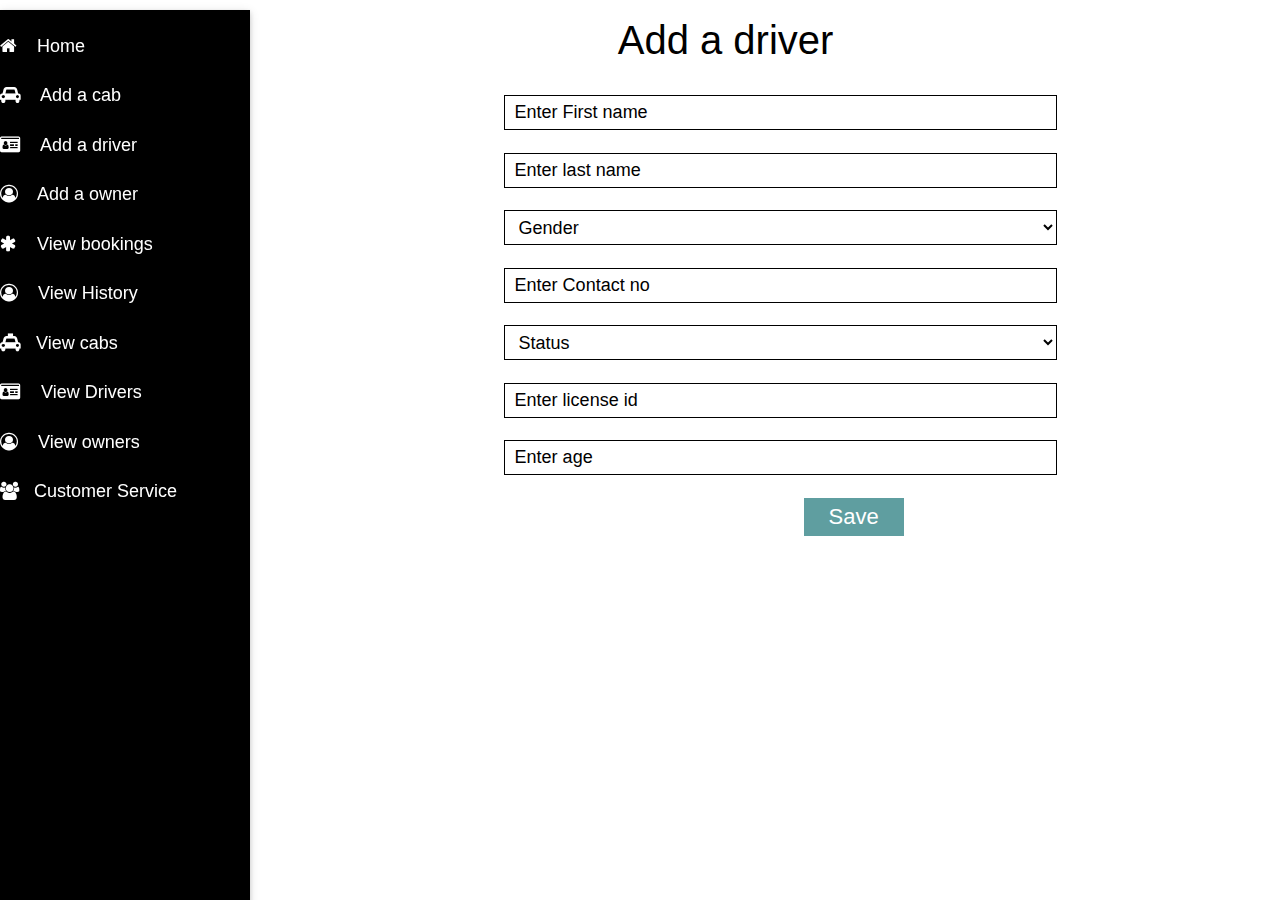
<file: admin/driver.html>
<!DOCTYPE html>
<html>
<meta name="viewport" content="width=device-width, initial-scale=1">
<link rel="stylesheet" href="https://www.w3schools.com/w3css/4/w3.css">
<link rel="stylesheet" href="https://cdnjs.cloudflare.com/ajax/libs/font-awesome/4.7.0/css/font-awesome.min.css">
    
<head>
<style>
    
a{
        
        text-decoration: none;
        font-size: 18px;
    }
    h1{
      font-size:40px;
    margin-left:160px;
        
    }
       .back{
                width: 100%;
                height: 700px;
                margin-top: 25px;
            }
            #output{
                width: 90%;
                height: 400px;
                background-color: white;
                margin-left: 25px;
                border: 1px solid black;
            }
            .bx{
                width:70%;
                height:650px;
                background-color:white;
                margin-left: 180px;
            }
            .up{
                padding: 23px 20px 15px 20px;
                margin-left: 400px;
                font-size:28px;
                background-color: green;
                border-radius: 50%;
            }
            input{
                width: 89%;
                margin-left: 25px;
                height: 35px;
                font-size: 18px;
                padding:0 0 0 10px;
                outline: none;
                border: 1px solid black;
            }
            .bt1{
                width: 100px;
                height: 38px;
                border: none;
                outline: none;
                color: white;
                background-color:cadetblue;
                font-size: 22px;
                margin-left: 140px;
            }
            
             @media screen and (min-width:900px){
                 .back{
                width: 96%;
                height: 700px;
                margin-left:100px; 
                margin-top: 25px;
            }
                 
                .bx{
                width:75%;
                height:650px;
                margin:auto;
            }
                 #output{
                width: 60%;
                height: 400px;
                background-color: white;
                margin-left: 250px;
                     border: 1px solid black;
            }
                  .up{
                padding: 23px 20px 15px 20px;
                margin-left: 990px;
                font-size:28px;
                background-color: green;
                border-radius: 50%;
            }
                 input,select{
                width: 60%;
                margin-left:250px;
                height: 35px;
                font-size: 18px;
                padding:0 0 0 10px;
                outline: none;
                border: 1px solid black;
            }

            ::placeholder{
                color: black;
            }

                  .bt1{
                width: 100px;
                height: 38px;
                border: none;
                outline: none;
                color: white;
                background-color:cadetblue;
                font-size: 22px;
                margin-left: 550px;
            }
                 
    }
    
   </style> 
    <script src="https://ajax.googleapis.com/ajax/libs/jquery/3.4.1/jquery.min.js"></script>
</head>

<body>  
<div class="w3-sidebar w3-bar-block w3-black w3-card" style="width:250px;">
    <br>
    <a href="main.html"><i class="fa fa-home">&nbsp;&nbsp;&nbsp;</i> Home</a>
    <br><br>
    <a href="addCar.php"><i class="fa fa-car">&nbsp;&nbsp;&nbsp;</i> Add a cab</a>
    <br><br>
    <a href="driver.html"><i class="fa fa-id-card">&nbsp;&nbsp;&nbsp;</i> Add a driver</a>
    <br><br>
    <a href="owner.html"><i class="fa fa-user-circle-o">&nbsp;&nbsp;&nbsp;</i> Add a owner</a>
    <br><br>
    <a href="bookingShow.php"><i class="fa fa-asterisk">&nbsp;&nbsp;&nbsp;</i> View bookings</a>
    <br><br>
    <a href="historyShow.php"><i class="fa fa-user-circle-o">&nbsp;&nbsp;&nbsp;</i> View History</a>
    <br><br>
    <a href="cabShow.php"><i class="fa fa-taxi">&nbsp;&nbsp;&nbsp;</i>View cabs</a>
    <br><br>
    <a href="driverShow.php"><i class="fa fa-id-card">&nbsp;&nbsp;&nbsp;</i> View Drivers</a>
    <br><br>
    <a href="ownerShow.php"><i class="fa fa-user-circle-o">&nbsp;&nbsp;&nbsp;</i> View owners</a>
    <br><br>
    <a href="feedbackShow.php"><i class="fa fa-users">&nbsp;&nbsp;&nbsp;</i>Customer Service</a>
    <br><br>
    </div>

    </div>

    <h1> <center>&nbsp;Add a driver</center></h1> 
    
    <div class="back">
            <div class="bx">
        <form action="./driver.php"   method="POST">
            
        <input type="text" placeholder="Enter First name" name="fname" autocomplete="off" required>
            <br><br>
            <input type="text" placeholder="Enter last name" name="lname" autocomplete="off" required>
            <br><br>
            <select style = "border: 1px solid rgb(000,000,000); background-color: white;" required name="gender" id="gender" >
                <option selected disabled>Gender</option>
                  <option value="Female">Female</option>
                  <option value="Male">Male</option>
              </select>
              <br><br>
        <input type="tel" placeholder="Enter Contact no" name="contact" autocomplete="off" required>
            <br><br>
            <select style = "border: 1px solid rgb(000,000,000); background-color: white;" ID="status" name="status" required >
                <option selected disabled>Status</option>
                <option value="Available">Available</option>
                  <option value="Booked">Booked</option>
              </select>
              <br><br>
        <input placeholder="Enter license id" name="license" autocomplete="off" required>
            <br><br>
            <input placeholder="Enter age" name="age" autocomplete="off" required>
        
        <br><br>

        <button type="submit" name="addBtn" class="bt1">Save</button>
        <br><br><br>
        </form>
        </div>
        </div>
    
</body>
</html>
</file>
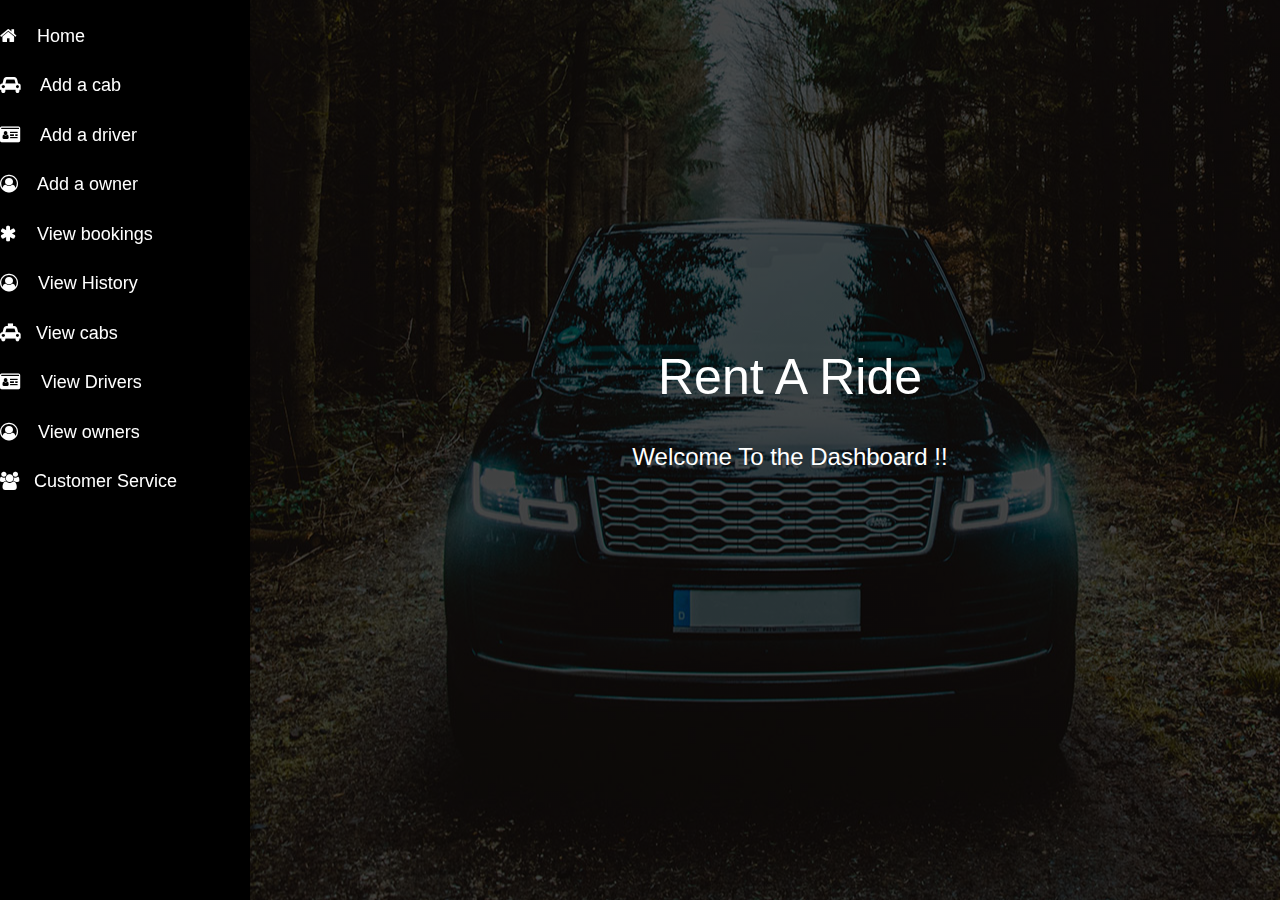
<file: admin/main.html>
<!DOCTYPE html>
<html>
<title>Admin Page</title>
<meta name="viewport" content="width=device-width, initial-scale=1">
<link rel="stylesheet" href="https://www.w3schools.com/w3css/4/w3.css">
<link rel="stylesheet" href="https://cdnjs.cloudflare.com/ajax/libs/font-awesome/4.7.0/css/font-awesome.min.css">
    <head>
        <style>
            a{
                text-decoration: none;
                font-size: 18px;
            }
            .block{
                width: 100%;
                height:100%;
                left: 0;
                 margin-left: 150px;
                background:linear-gradient(
                    rgba(0,0,0,0.7),
                    rgba(0,0,0,0.7))
                ,url(hero_1.jpg) 50% 50%;
                position: absolute;
                display: flex;
                justify-content: center;
                align-items: center;
            }
         @media screen and (min-width:900px) 
         {
        .block{
                width: 100%;
                height:100%;
                left: 0;
                 margin-left: 150px;
                background:linear-gradient(
                    rgba(0,0,0,0.7),
                    rgba(0,0,0,0.7))
                ,url(hero_1.jpg) 50% 50%;
                position: absolute;
                display: flex;
                justify-content: center;
                align-items: center;
            }
            }
        .bl{
                width:90%;
                height: 240px;
                background-color: transparent;
                color: white;
                text-align: center;
                position: relative;
            cursor: default;
            }    
        </style>
    </head>
<body>

<div class="w3-sidebar w3-bar-block w3-black w3-card" style="width:250px;">
    <br>
    <a href="main.html"><i class="fa fa-home">&nbsp;&nbsp;&nbsp;</i> Home</a>
    <br><br>
    <a href="addCar.php"><i class="fa fa-car">&nbsp;&nbsp;&nbsp;</i> Add a cab</a>
    <br><br>
    <a href="driver.html"><i class="fa fa-id-card">&nbsp;&nbsp;&nbsp;</i> Add a driver</a>
    <br><br>
    <a href="owner.html"><i class="fa fa-user-circle-o">&nbsp;&nbsp;&nbsp;</i> Add a owner</a>
    <br><br>
    <a href="bookingShow.php"><i class="fa fa-asterisk">&nbsp;&nbsp;&nbsp;</i> View bookings</a>
    <br><br>
    <a href="historyShow.php"><i class="fa fa-user-circle-o">&nbsp;&nbsp;&nbsp;</i> View History</a>
    <br><br>
    <a href="cabShow.php"><i class="fa fa-taxi">&nbsp;&nbsp;&nbsp;</i>View cabs</a>
    <br><br>
    <a href="driverShow.php"><i class="fa fa-id-card">&nbsp;&nbsp;&nbsp;</i> View Drivers</a>
    <br><br>
    <a href="ownerShow.php"><i class="fa fa-user-circle-o">&nbsp;&nbsp;&nbsp;</i> View owners</a>
    <br><br>
    <a href="feedbackShow.php"><i class="fa fa-users">&nbsp;&nbsp;&nbsp;</i>Customer Service</a>
    <br><br>
    </div>
        
        <div class="block">
            <div class="bl">
                <h1 style="font-size: 50px">Rent A Ride</h1>
                <p style="font-size: 24px">Welcome To the Dashboard !!</p>
                 <br>
             </div>
        </div>

        <br><br>
        
    
<script>
function myAccFunc() {
  var x = document.getElementById("demoAcc");
  if (x.className.indexOf("w3-show") == -1) {
    x.className += " w3-show";
    x.previousElementSibling.className += " w3-green";
  } else { 
    x.className = x.className.replace(" w3-show", "");
    x.previousElementSibling.className = 
    x.previousElementSibling.className.replace(" w3-green", "");
  }
}

function myDropFunc() {
  var x = document.getElementById("demoDrop");
  if (x.className.indexOf("w3-show") == -1) {
    x.className += " w3-show";
    x.previousElementSibling.className += " w3-green";
  } else { 
    x.className = x.className.replace(" w3-show", "");
    x.previousElementSibling.className = 
    x.previousElementSibling.className.replace(" w3-green", "");
  }
}
</script>

</body>
</html>
</file>
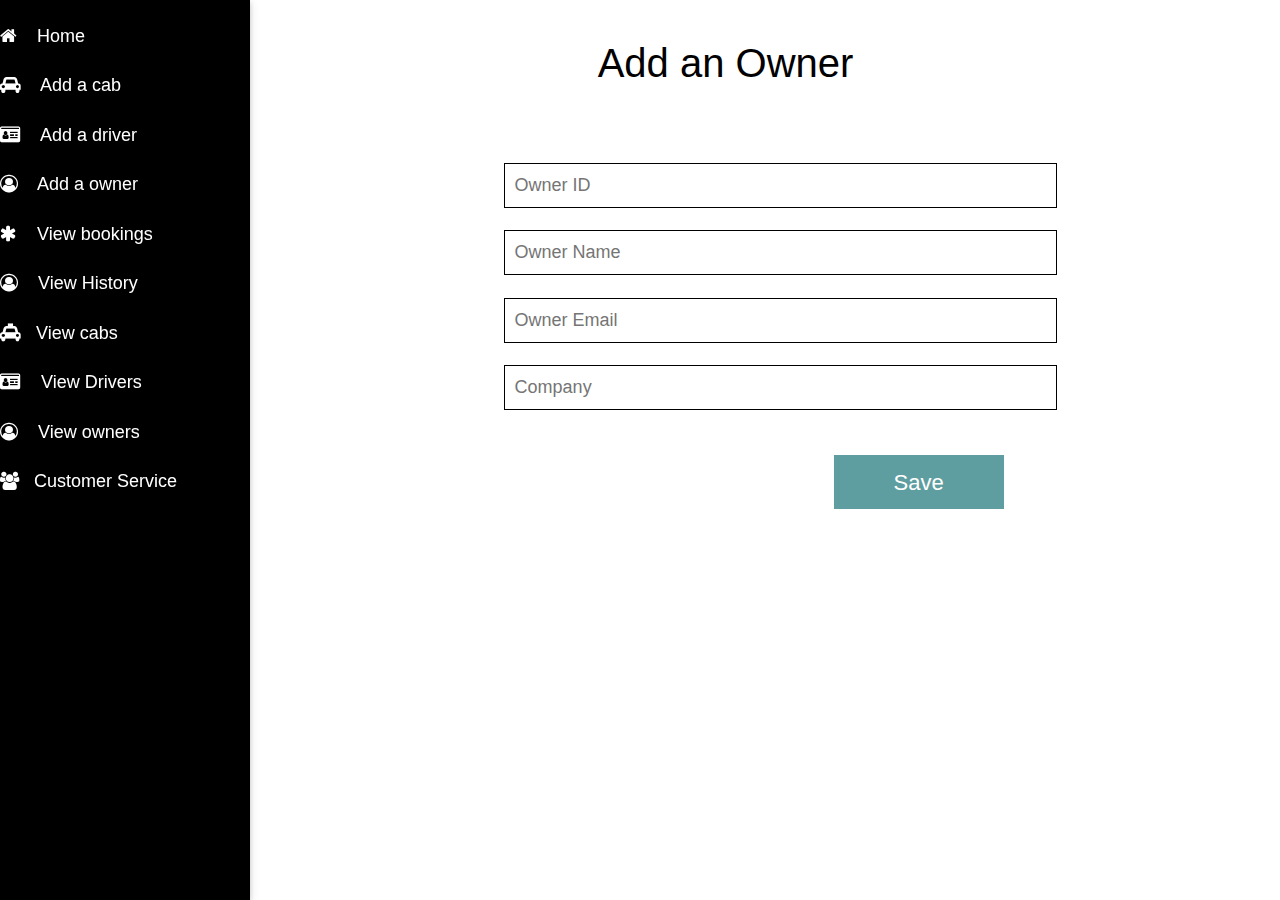
<file: admin/owner.html>
<!DOCTYPE html>
<html>
<meta name="viewport" content="width=device-width, initial-scale=1">
<link rel="stylesheet" href="https://www.w3schools.com/w3css/4/w3.css">
<link rel="stylesheet" href="https://cdnjs.cloudflare.com/ajax/libs/font-awesome/4.7.0/css/font-awesome.min.css">
    
<head>
<style>
    
a{
        
        text-decoration: none;
        font-size: 18px;
    }
    h1{
      font-size:40px;
    margin-left:160px;
        
    }
       .back{
                width: 100%;
                height: 700px;
                margin-top: 25px;
            }
            #output{
                width: 90%;
                height: 400px;
                background-color: white;
                margin-left: 25px;
                border: 1px solid black;
            }
            .bx{
                width:70%;
                height:650px;
                background-color:white;
                margin-left: 180px;
            }
            .up{
                padding: 23px 20px 15px 20px;
                margin-left: 400px;
                font-size:28px;
                background-color: green;
                border-radius: 50%;
            }
            input{
                width: 89%;
                margin-left: 25px;
                height: 35px;
                font-size: 18px;
                padding:0 0 0 10px;
                outline: none;
                border: 1px solid rgb(119, 118, 118);
            }
            .bt1{
                width: 100px;
                height: 38px;
                border: none;
                outline: none;
                color: white;
                background-color:cadetblue;
                font-size: 22px;
                margin-left: 140px;
            }
            
             @media screen and (min-width:900px){
                 .back{
                width: 96%;
                height: 700px;
                margin-left:100px; 
                margin-top: 25px;
            }
                 
                .bx{
                width:75%;
                height:650px;
                margin:auto;
            }
                 #output{
                width: 60%;
                height: 400px;
                background-color: white;
                margin-left: 250px;
                     border: 1px solid rgb(119, 118, 118);
            }
                  .up{
                padding: 23px 20px 15px 20px;
                margin-left: 990px;
                font-size:28px;
                background-color: green;
                border-radius: 50%;
            }
                 input,select{
                width: 60%;
                margin-left:250px;
                height: 45px;
                font-size: 18px;
                padding:0 0 0 10px;
                outline: none;
                border: 1px solid black;
                padding: 10px;
            }

                  .bt1{
                width: 170px;
                height: 54px;
                border: none;
                outline: none;
                color: white;
                background-color:cadetblue;
                font-size: 22px;
                margin-left: 580px;
            }
                 
    }
    
   </style> 
    <script src="https://ajax.googleapis.com/ajax/libs/jquery/3.4.1/jquery.min.js"></script>
</head>

<body>  
<div class="w3-sidebar w3-bar-block w3-black w3-card" style="width:250px;">
    <br>
    <a href="main.html"><i class="fa fa-home">&nbsp;&nbsp;&nbsp;</i> Home</a>
    <br><br>
    <a href="addCar.php"><i class="fa fa-car">&nbsp;&nbsp;&nbsp;</i> Add a cab</a>
    <br><br>
    <a href="driver.html"><i class="fa fa-id-card">&nbsp;&nbsp;&nbsp;</i> Add a driver</a>
    <br><br>
    <a href="owner.html"><i class="fa fa-user-circle-o">&nbsp;&nbsp;&nbsp;</i> Add a owner</a>
    <br><br>
    <a href="bookingShow.php"><i class="fa fa-asterisk">&nbsp;&nbsp;&nbsp;</i> View bookings</a>
    <br><br>
    <a href="historyShow.php"><i class="fa fa-user-circle-o">&nbsp;&nbsp;&nbsp;</i> View History</a>
    <br><br>
    <a href="cabShow.php"><i class="fa fa-taxi">&nbsp;&nbsp;&nbsp;</i>View cabs</a>
    <br><br>
    <a href="driverShow.php"><i class="fa fa-id-card">&nbsp;&nbsp;&nbsp;</i> View Drivers</a>
    <br><br>
    <a href="ownerShow.php"><i class="fa fa-user-circle-o">&nbsp;&nbsp;&nbsp;</i> View owners</a>
    <br><br>
    <a href="feedbackShow.php"><i class="fa fa-users">&nbsp;&nbsp;&nbsp;</i>Customer Service</a>
    <br><br>
    </div>
    <br>
    <h1> <center>&nbsp;Add an Owner</center></h1> 
    
    <div class="back">
        <div class="bx">
        <form action="owner_db.php" method="POST">
            <br><br>
        <input type="text" placeholder="Owner ID" name="owner_id" autocomplete="off" required>
            <br><br>
        <input type="text" placeholder="Owner Name" name="name" autocomplete="off" required>
            <br><br>
        <input type="email" placeholder="Owner Email" name="mail" autocomplete="off" required>
            <br><br>
        <input type="text" placeholder="Company" name="company" autocomplete="off" required>
        <br><br><br>
        
        <button type="submit" name="addBtn" class="bt1">Save</button>
        <br><br><br>
        </form>
        </div>
        </div>

</body>
</html>
</file>
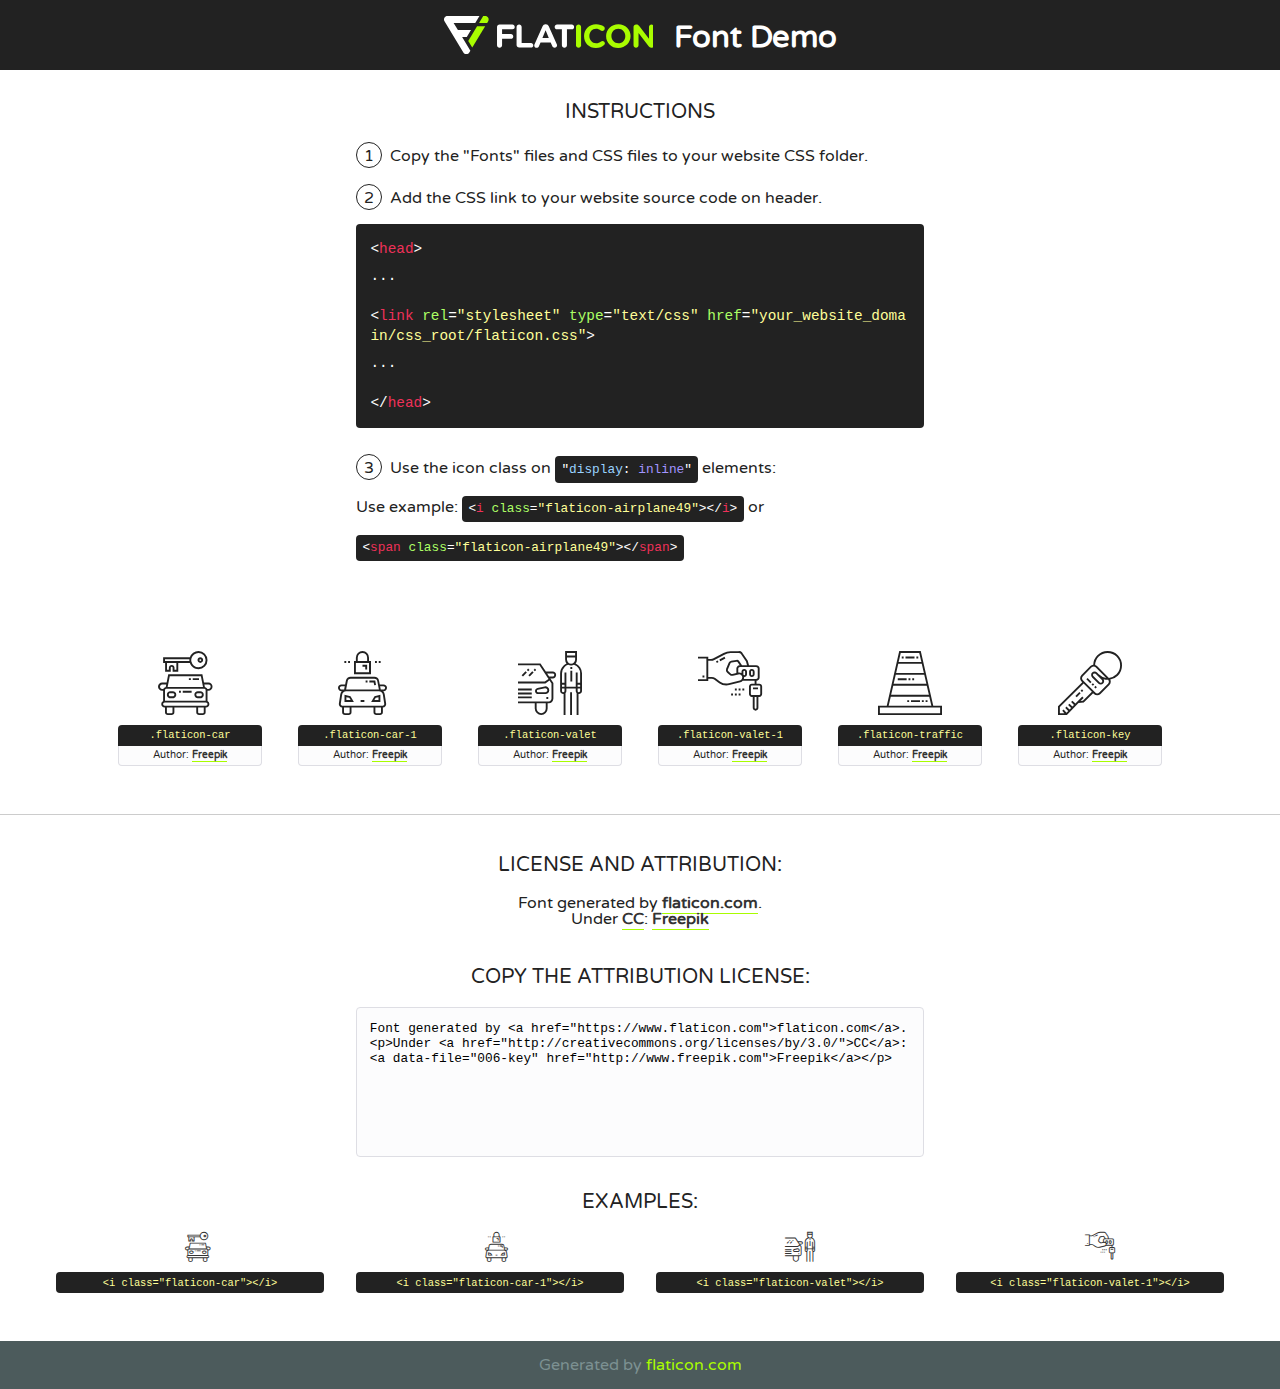
<file: fonts/flaticon/font/flaticon.html>
<!DOCTYPE html>
<!--
  Flaticon icon font: Flaticon
  Creation date: 18/07/2019 07:36
-->
<html>
<!DOCTYPE html>
<html>

<head>
    <title>Flaticon WebFont</title>
    <link href="http://fonts.googleapis.com/css?family=Varela+Round" rel="stylesheet" type="text/css" />
    <link rel="stylesheet" type="text/css" href="flaticon.css">
    <meta charset="UTF-8">
    <style>
    html, body, div, span, applet, object, iframe,
    h1, h2, h3, h4, h5, h6, p, blockquote, pre,
    a, abbr, acronym, address, big, cite, code,
    del, dfn, em, img, ins, kbd, q, s, samp,
    small, strike, strong, sub, sup, tt, var,
    b, u, i, center,
    dl, dt, dd, ol, ul, li,
    fieldset, form, label, legend,
    table, caption, tbody, tfoot, thead, tr, th, td,
    article, aside, canvas, details, embed, 
    figure, figcaption, footer, header, hgroup, 
    menu, nav, output, ruby, section, summary,
    time, mark, audio, video {
        margin: 0;
        padding: 0;
        border: 0;
        font-size: 100%;
        font: inherit;
        vertical-align: baseline;
    }
    /* HTML5 display-role reset for older browsers */
    article, aside, details, figcaption, figure, 
    footer, header, hgroup, menu, nav, section {
        display: block;
    }
    body {
        line-height: 1;
    }
    ol, ul {
        list-style: none;
    }
    blockquote, q {
        quotes: none;
    }
    blockquote:before, blockquote:after,
    q:before, q:after {
        content: '';
        content: none;
    }
    table {
        border-collapse: collapse;
        border-spacing: 0;
    }
    body {
        font-family: 'Varela Round', Helvetica, Arial, sans-serif;
        font-size: 16px;
        color: #222;
    }
    a {
        color: #333;
        border-bottom: 1px solid #a9fd00;
        font-weight: bold;
        text-decoration: none;
    }
    * {
        -moz-box-sizing: border-box;
        -webkit-box-sizing: border-box;
        box-sizing: border-box;
        margin: 0;
        padding: 0;
    }
    [class^="flaticon-"]:before, [class*=" flaticon-"]:before, [class^="flaticon-"]:after, [class*=" flaticon-"]:after {
        font-family: Flaticon;
        font-size: 30px;
        font-style: normal;
        margin-left: 20px;
        color: #333;
    }
    .wrapper {
        max-width: 600px;
        margin: auto;
        padding: 0 1em;
    }
    .title {
        font-size: 1.25em;
        text-align: center;
        margin-bottom: 1em;
        text-transform: uppercase;
    }
    header {
        text-align: center;
        background-color: #222;
        color: #fff;
        padding: 1em;
    }
    header .logo {
        width: 210px;
        height: 38px;
        display: inline-block;
        vertical-align: middle;
        margin-right: 1em;
        border: none;
    }
    header strong {
        font-size: 1.95em;
        font-weight: bold;
        vertical-align: middle;
        margin-top: 5px;
        display: inline-block;
    }
    .demo {
        margin: 2em auto;
        line-height: 1.25em;
    }
    .demo ul li {
        margin-bottom: 1em;
    }
    .demo ul li .num {
        color: #222;
        border-radius: 20px;
        display: inline-block;
        width: 26px;
        padding: 3px;
        height: 26px;
        text-align: center;
        margin-right: 0.5em;
        border: 1px solid #222;
    }
    .demo ul li code {
        background-color: #222;
        border-radius: 4px;
        padding: 0.25em 0.5em;
        display: inline-block;
        color: #fff;
        font-family: Consolas,Monaco,Lucida Console,Liberation Mono,DejaVu Sans Mono,Bitstream Vera Sans Mono,Courier New, monospace;
        font-weight: lighter;
        margin-top: 1em;
        font-size: 0.8em;
        word-break: break-all;
    }
    .demo ul li code.big {
        padding: 1em;
        font-size: 0.9em;
    }
    .demo ul li code .red {
        color: #EF3159;
    }
    .demo ul li code .green {
        color: #ACFF65;
    }
    .demo ul li code .yellow {
        color: #FFFF99;
    }
    .demo ul li code .blue {
        color: #99D3FF;
    }
    .demo ul li code .purple {
        color: #A295FF;
    }
    .demo ul li code .dots {
        margin-top: 0.5em;
        display: block;
    }
    #glyphs {
        border-bottom: 1px solid #ccc;
        padding: 2em 0;
        text-align: center;
    }
    .glyph {
        display: inline-block;
        width: 9em;
        margin: 1em;
        text-align: center;
        vertical-align: top;
        background: #FFF;
    }
    .glyph .glyph-icon {
        padding: 10px;
        display: block;
        font-family:"Flaticon";
        font-size: 64px;
        line-height: 1;
    }
    .glyph .glyph-icon:before {
        font-size: 64px;
        color: #222;
        margin-left: 0;
    }
    .class-name {
        font-size: 0.65em;
        background-color: #222;
        color: #fff;
        border-radius: 4px 4px 0 0;
        padding: 0.5em;
        color: #FFFF99;
        font-family: Consolas,Monaco,Lucida Console,Liberation Mono,DejaVu Sans Mono,Bitstream Vera Sans Mono,Courier New, monospace;
    }
    .author-name {
        font-size: 0.6em;
        background-color: #fcfcfd;
        border: 1px solid #DEDEE4;
        border-top: 0;
        border-radius: 0 0 4px 4px;
        padding: 0.5em;
    }
    .class-name:last-child {
        font-size: 10px;
        color:#888;
    }
    .class-name:last-child a {
        font-size: 10px;
        color:#555;
    }
    .class-name:last-child a:hover {
        color:#a9fd00;
    }
    .glyph > input {
        display: block;
        width: 100px;
        margin: 5px auto;
        text-align: center;
        font-size: 12px;
        cursor: text;
    }
    .glyph > input.icon-input {
        font-family:"Flaticon";
        font-size: 16px;
        margin-bottom: 10px;
    }
    .attribution .title {
        margin-top: 2em;
    }
    .attribution textarea {
        background-color: #fcfcfd;
        padding: 1em;
        border: none;
        box-shadow: none;
        border: 1px solid #DEDEE4;
        border-radius: 4px;
        resize: none;
        width: 100%;
        height: 150px;
        font-size: 0.8em;
        font-family: Consolas,Monaco,Lucida Console,Liberation Mono,DejaVu Sans Mono,Bitstream Vera Sans Mono,Courier New, monospace;
        -webkit-appearance: none;
    }
    .iconsuse {
        margin: 2em auto;
        text-align: center;
        max-width: 1200px;
    }
    .iconsuse:after {
        content: '';
        display: table;
        clear: both;
    }
    .iconsuse .image {
        float: left;
        width: 25%;
        padding: 0 1em;
    }
    .iconsuse .image p {
        margin-bottom: 1em;
    }
    .iconsuse .image span {
        display: block;
        font-size: 0.65em;
        background-color: #222;
        color: #fff;
        border-radius: 4px;
        padding: 0.5em;
        color: #FFFF99;
        margin-top: 1em;
        font-family: Consolas,Monaco,Lucida Console,Liberation Mono,DejaVu Sans Mono,Bitstream Vera Sans Mono,Courier New, monospace;
    }
    #footer {
        text-align: center;
        background-color: #4C5B5C;
        color: #7c9192;
        padding: 1em;
    }
    #footer a {
        border: none;
        color: #a9fd00;
        font-weight: normal;
    }
    @media (max-width: 960px) {
        .iconsuse .image {
            width: 50%;
        }
    }
    @media (max-width: 560px) {
        .iconsuse .image {
            width: 100%;
        }
    }
    </style>
</head>

<body class="characters-off">

    <header>
        <a href="https://www.flaticon.com" target="_blank" class="logo">
            <svg version="1.1" xmlns="http://www.w3.org/2000/svg" xmlns:xlink="http://www.w3.org/1999/xlink" xmlns:a="http://ns.adobe.com/AdobeSVGViewerExtensions/3.0/" viewBox="0 0 560.875 102.036" enable-background="new 0 0 560.875 102.036" xml:space="preserve">
                <defs>
                </defs>
                <g>
                    <g class="letters">
                        <path fill="#ffffff" d="M141.596,29.675c0-3.777,2.985-6.767,6.764-6.767h34.438c3.426,0,6.15,2.728,6.15,6.15
                        c0,3.43-2.724,6.149-6.15,6.149h-27.674v13.091h23.719c3.429,0,6.151,2.724,6.151,6.15c0,3.43-2.723,6.149-6.151,6.149h-23.719
                        v17.574c0,3.773-2.986,6.761-6.764,6.761c-3.779,0-6.764-2.989-6.764-6.761V29.675z"></path>
                        <path fill="#ffffff" d="M193.844,29.149c0-3.781,2.985-6.767,6.764-6.767c3.776,0,6.763,2.985,6.763,6.767v42.957h25.039
                        c3.426,0,6.149,2.726,6.149,6.153c0,3.425-2.723,6.15-6.149,6.15h-31.802c-3.779,0-6.764-2.986-6.764-6.768V29.149z"></path>
                        <path fill="#ffffff" d="M241.891,75.71l21.438-48.407c1.492-3.341,4.215-5.357,7.906-5.357h0.792
                        c3.686,0,6.323,2.017,7.815,5.357l21.439,48.407c0.436,0.967,0.701,1.845,0.701,2.723c0,3.602-2.809,6.501-6.414,6.501
                        c-3.161,0-5.269-1.845-6.499-4.655l-4.132-9.661h-27.059l-4.301,10.102c-1.144,2.631-3.426,4.214-6.237,4.214
                        c-3.517,0-6.24-2.81-6.24-6.325C241.1,77.64,241.451,76.677,241.891,75.71z M279.932,58.666l-8.521-20.297l-8.526,20.297H279.932
                        z"></path>
                        <path fill="#ffffff" d="M314.864,35.387H301.86c-3.429,0-6.239-2.813-6.239-6.238c0-3.429,2.811-6.24,6.239-6.24h39.533
                        c3.426,0,6.237,2.811,6.237,6.24c0,3.425-2.811,6.238-6.237,6.238h-13.001v42.785c0,3.773-2.99,6.761-6.764,6.761
                        c-3.779,0-6.764-2.989-6.764-6.761V35.387z"></path>
                        <path fill="#A9FD00" d="M352.615,29.149c0-3.781,2.985-6.767,6.767-6.767c3.774,0,6.761,2.985,6.761,6.767v49.024
                        c0,3.773-2.987,6.761-6.761,6.761c-3.781,0-6.767-2.989-6.767-6.761V29.149z"></path>
                        <path fill="#A9FD00" d="M374.132,53.836v-0.179c0-17.481,13.178-31.801,32.065-31.801c9.22,0,15.459,2.458,20.557,6.238
                        c1.402,1.054,2.637,2.985,2.637,5.357c0,3.692-2.985,6.59-6.681,6.59c-1.845,0-3.071-0.702-4.044-1.319
                        c-3.776-2.813-7.729-4.393-12.562-4.393c-10.364,0-17.831,8.611-17.831,19.154v0.173c0,10.542,7.291,19.329,17.831,19.329
                        c5.715,0,9.492-1.756,13.359-4.834c1.049-0.874,2.458-1.491,4.039-1.491c3.429,0,6.325,2.813,6.325,6.236
                        c0,2.106-1.056,3.78-2.282,4.834c-5.539,4.834-12.036,7.733-21.878,7.733C387.572,85.464,374.132,71.493,374.132,53.836z"></path>
                        <path fill="#A9FD00" d="M433.009,53.836v-0.179c0-17.481,13.79-31.801,32.766-31.801c18.981,0,32.592,14.143,32.592,31.628v0.173
                        c0,17.483-13.785,31.807-32.769,31.807C446.625,85.464,433.009,71.32,433.009,53.836z M484.224,53.836v-0.179
                        c0-10.539-7.725-19.326-18.626-19.326c-10.893,0-18.449,8.611-18.449,19.154v0.173c0,10.542,7.73,19.329,18.626,19.329
                        C476.676,72.986,484.224,64.378,484.224,53.836z"></path>
                        <path fill="#A9FD00" d="M506.233,29.321c0-3.774,2.99-6.763,6.767-6.763h1.401c3.252,0,5.183,1.583,7.029,3.953l26.093,34.265
                        V29.059c0-3.692,2.99-6.677,6.681-6.677c3.683,0,6.671,2.985,6.671,6.677v48.934c0,3.78-2.987,6.765-6.764,6.765h-0.436
                        c-3.257,0-5.188-1.581-7.034-3.953l-27.056-35.492v32.944c0,3.687-2.985,6.676-6.678,6.676c-3.683,0-6.673-2.989-6.673-6.676
                        V29.321z"></path>
                    </g>
                    <g class="insignia">
                        <path fill="#ffffff" d="M48.372,56.137h12.517l11.156-18.537H37.186L25.688,18.539h57.825L94.668,0H9.271
                        C5.925,0,2.842,1.801,1.198,4.716c-1.644,2.907-1.593,6.482,0.134,9.343l50.38,83.501c1.678,2.781,4.689,4.476,7.938,4.476
                        c3.246,0,6.257-1.695,7.935-4.476l2.898-4.804L48.372,56.137z"></path>
                        <g class="i">
                            <path fill="#A9FD00" d="M93.575,18.539h0.031v0.004l21.652,0.004l2.705-4.488c1.727-2.861,1.778-6.436,0.133-9.343
                            C116.454,1.801,113.371,0,110.026,0h-5.294L93.575,18.539z"></path>
                            <polygon fill="#A9FD00" points="88.291,27.356 64.725,66.486 75.519,84.404 109.942,27.356"></polygon>
                        </g>
                    </g>
                </g>
            </svg>
        </a>
        <strong>Font Demo</strong>
    </header>


    <section class="demo wrapper">

        <p class="title">Instructions</p>

        <ul>
            <li>
                <span class="num">1</span>Copy the "Fonts" files and CSS files to your website CSS folder.
            </li>
            <li>
                <span class="num">2</span>Add the CSS link to your website source code on header.
                <code class="big">
                    &lt;<span class="red">head</span>&gt;
                    <br/><span class="dots">...</span>
                    <br/>&lt;<span class="red">link</span> <span class="green">rel</span>=<span class="yellow">"stylesheet"</span> <span class="green">type</span>=<span class="yellow">"text/css"</span> <span class="green">href</span>=<span class="yellow">"your_website_domain/css_root/flaticon.css"</span>&gt;
                    <br/><span class="dots">...</span>
                    <br/>&lt;/<span class="red">head</span>&gt;
                </code>
            </li>

            <li>
                <p>
                    <span class="num">3</span>Use the icon class on <code>"<span class="blue">display</span>:<span class="purple"> inline</span>"</code> elements:
                    <br />
                    Use example: <code>&lt;<span class="red">i</span> <span class="green">class</span>=<span class="yellow">&quot;flaticon-airplane49&quot;</span>&gt;&lt;/<span class="red">i</span>&gt;</code> or <code>&lt;<span class="red">span</span> <span class="green">class</span>=<span class="yellow">&quot;flaticon-airplane49&quot;</span>&gt;&lt;/<span class="red">span</span>&gt;</code>
            </li>
        </ul>

    </section>




   <section id="glyphs">          
    
      
        <div class="glyph"><div class="glyph-icon flaticon-car"></div>
            <div class="class-name">.flaticon-car</div>
            <div class="author-name">Author: <a data-file="001-car" href="http://www.freepik.com">Freepik</a> </div> 
        </div>        
        
        <div class="glyph"><div class="glyph-icon flaticon-car-1"></div>
            <div class="class-name">.flaticon-car-1</div>
            <div class="author-name">Author: <a data-file="002-car-1" href="http://www.freepik.com">Freepik</a> </div> 
        </div>        
        
        <div class="glyph"><div class="glyph-icon flaticon-valet"></div>
            <div class="class-name">.flaticon-valet</div>
            <div class="author-name">Author: <a data-file="003-valet" href="http://www.freepik.com">Freepik</a> </div> 
        </div>        
        
        <div class="glyph"><div class="glyph-icon flaticon-valet-1"></div>
            <div class="class-name">.flaticon-valet-1</div>
            <div class="author-name">Author: <a data-file="004-valet-1" href="http://www.freepik.com">Freepik</a> </div> 
        </div>        
        
        <div class="glyph"><div class="glyph-icon flaticon-traffic"></div>
            <div class="class-name">.flaticon-traffic</div>
            <div class="author-name">Author: <a data-file="005-traffic" href="http://www.freepik.com">Freepik</a> </div> 
        </div>        
        
        <div class="glyph"><div class="glyph-icon flaticon-key"></div>
            <div class="class-name">.flaticon-key</div>
            <div class="author-name">Author: <a data-file="006-key" href="http://www.freepik.com">Freepik</a> </div> 
        </div>        
        

    </section>



    <section class="attribution wrapper"   style="text-align:center;">

      <div class="title">License and attribution:</div><div class="attrDiv">Font generated by <a href="https://www.flaticon.com">flaticon.com</a>. <div><p>Under <a href="http://creativecommons.org/licenses/by/3.0/">CC</a>: <a data-file="006-key" href="http://www.freepik.com">Freepik</a></p>  </div>
      </div>
      <div class="title">Copy the Attribution License:</div>

    <textarea onclick="this.focus();this.select();">Font generated by &lt;a href=&quot;https://www.flaticon.com&quot;&gt;flaticon.com&lt;/a&gt;. <p>Under <a href="http://creativecommons.org/licenses/by/3.0/">CC</a>: <a data-file="006-key" href="http://www.freepik.com">Freepik</a></p>  
     </textarea>

    </section>

    <section class="iconsuse">

          <div class="title">Examples:</div>            
             
            <div class="image">
                <p>
                    <i class="glyph-icon flaticon-car"></i> 
                    <span>&lt;i class=&quot;flaticon-car&quot;&gt;&lt;/i&gt;</span>
                </p>
            </div>
            
            <div class="image">
                <p>
                    <i class="glyph-icon flaticon-car-1"></i> 
                    <span>&lt;i class=&quot;flaticon-car-1&quot;&gt;&lt;/i&gt;</span>
                </p>
            </div>
            
            <div class="image">
                <p>
                    <i class="glyph-icon flaticon-valet"></i> 
                    <span>&lt;i class=&quot;flaticon-valet&quot;&gt;&lt;/i&gt;</span>
                </p>
            </div>
            
            <div class="image">
                <p>
                    <i class="glyph-icon flaticon-valet-1"></i> 
                    <span>&lt;i class=&quot;flaticon-valet-1&quot;&gt;&lt;/i&gt;</span>
                </p>
            </div>
                       
        </div>
                            
    </section>

<div id="footer">
    <div>Generated by <a href="https://www.flaticon.com">flaticon.com</a>
    </div>
</div>



</body>
</html>
</file>
<file: fonts/flaticon/font/flaticon.css>
/*
  	Flaticon icon font: Flaticon
  	Creation date: 18/07/2019 07:36
  	*/

@font-face {
  font-family: "Flaticon";
  src: url("./Flaticon.eot");
  src: url("./Flaticon.eot?#iefix") format("embedded-opentype"),
       url("./Flaticon.woff2") format("woff2"),
       url("./Flaticon.woff") format("woff"),
       url("./Flaticon.ttf") format("truetype"),
       url("./Flaticon.svg#Flaticon") format("svg");
  font-weight: normal;
  font-style: normal;
}

@media screen and (-webkit-min-device-pixel-ratio:0) {
  @font-face {
    font-family: "Flaticon";
    src: url("./Flaticon.svg#Flaticon") format("svg");
  }
}

[class^="flaticon-"]:before, [class*=" flaticon-"]:before,
[class^="flaticon-"]:after, [class*=" flaticon-"]:after {   
  font-family: Flaticon;
        font-weight: normal;
  font-variant: normal;
  text-transform: none;
  line-height: 1;

  /* Better Font Rendering =========== */
  -webkit-font-smoothing: antialiased;
  -moz-osx-font-smoothing: grayscale;
}

.flaticon-car:before { content: "\f100"; }
.flaticon-car-1:before { content: "\f101"; }
.flaticon-valet:before { content: "\f102"; }
.flaticon-valet-1:before { content: "\f103"; }
.flaticon-traffic:before { content: "\f104"; }
.flaticon-key:before { content: "\f105"; }
</file>
